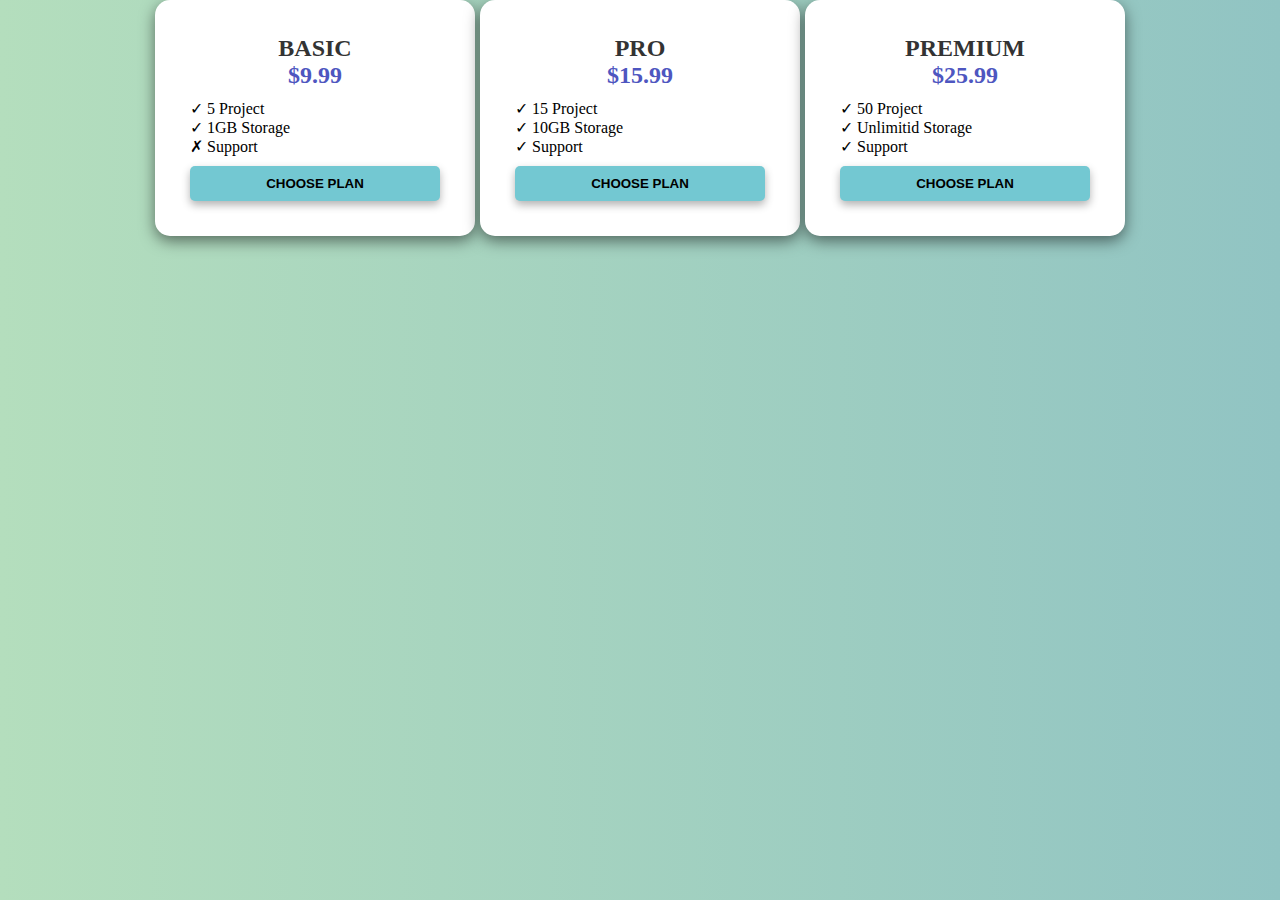
<file: 03-pricing-grid-layout/index.html>
<!DOCTYPE html>
<html lang="en">
  <head>
    <meta charset="UTF-8" />
    <meta name="viewport" content="width=device-width, initial-scale=1.0" />
    <title>PROJECT 3: PRICING GRID LAYOUT</title>
    <style>
      body {
        margin: 0;
        padding: 0;
        background: linear-gradient(90deg, #b4debd 0%, #91c4c3 100%);
        font-family: "Poppins";
        display: flex;
        align-items: center;
        justify-content: center;
      }
      .pricing-container {
        display: flex;
        flex-direction: row;
        align-items: center;
        justify-content: center;
        gap: 5px;
        flex-wrap: wrap;
      }
      .pricing-card {
        background-color: white;
        box-shadow: 0 5px 15px rgba(0, 0, 0, 0.5);
        padding: 35px;
        flex-basis: 170px;
        border-radius: 15px;
        transition: transform 0.3s ease, box-shadow 0.3s ease;
      }
      .pricing-card:hover {
        transform: translateY(-5px);
        box-shadow: 0 10px 25px rgba(0, 0, 0, 0.2);
      }
      .pricing-card h3 {
        font-size: 24px;
        text-align: center;
        margin: 0;
        text-transform: uppercase;
        color: #333;
        flex: 1;
        min-width: 250px;
        max-width: 300px;
      }
      .price {
        font-size: 24px;
        text-align: center;
        margin-bottom: 10px;
        color: #4e56c0;
        font-weight: bold;
      }
      .features {
        list-style: none;
        margin: auto;
        padding: 0;
      }

      button {
        background-color: #73c8d2;
        color: black;
        border-radius: 5px;
        padding: 10px;
        width: 100%;
        margin-top: 10px;
        border: none;
        box-shadow: 0 4px 8px rgba(0, 0, 0, 0.3);
        text-transform: uppercase;
        font-weight: bold;
      }
      button:hover {
        transition: 0.2s ease-in;
        color: white;
        background-color: #4e56c0;
        transform: translateY(-2px);
      }
    </style>
  </head>
  <body>
    <div class="pricing-container">
      <div class="pricing-card">
        <h3>Basic</h3>
        <div class="price">$9.99</div>
        <ul class="features">
          <li>✓ 5 Project</li>
          <li>✓ 1GB Storage</li>
          <li>✗ Support</li>
        </ul>
        <button>Choose Plan</button>
      </div>
      <div class="pricing-card">
        <h3>Pro</h3>
        <div class="price">$15.99</div>
        <ul class="features">
          <li>✓ 15 Project</li>
          <li>✓ 10GB Storage</li>
          <li>✓ Support</li>
        </ul>
        <button>Choose Plan</button>
      </div>
      <div class="pricing-card">
        <h3>Premium</h3>
        <div class="price">$25.99</div>
        <ul class="features">
          <li>✓ 50 Project</li>
          <li>✓ Unlimitid Storage</li>
          <li>✓ Support</li>
        </ul>
        <button>Choose Plan</button>
      </div>
    </div>
  </body>
</html>
</file>
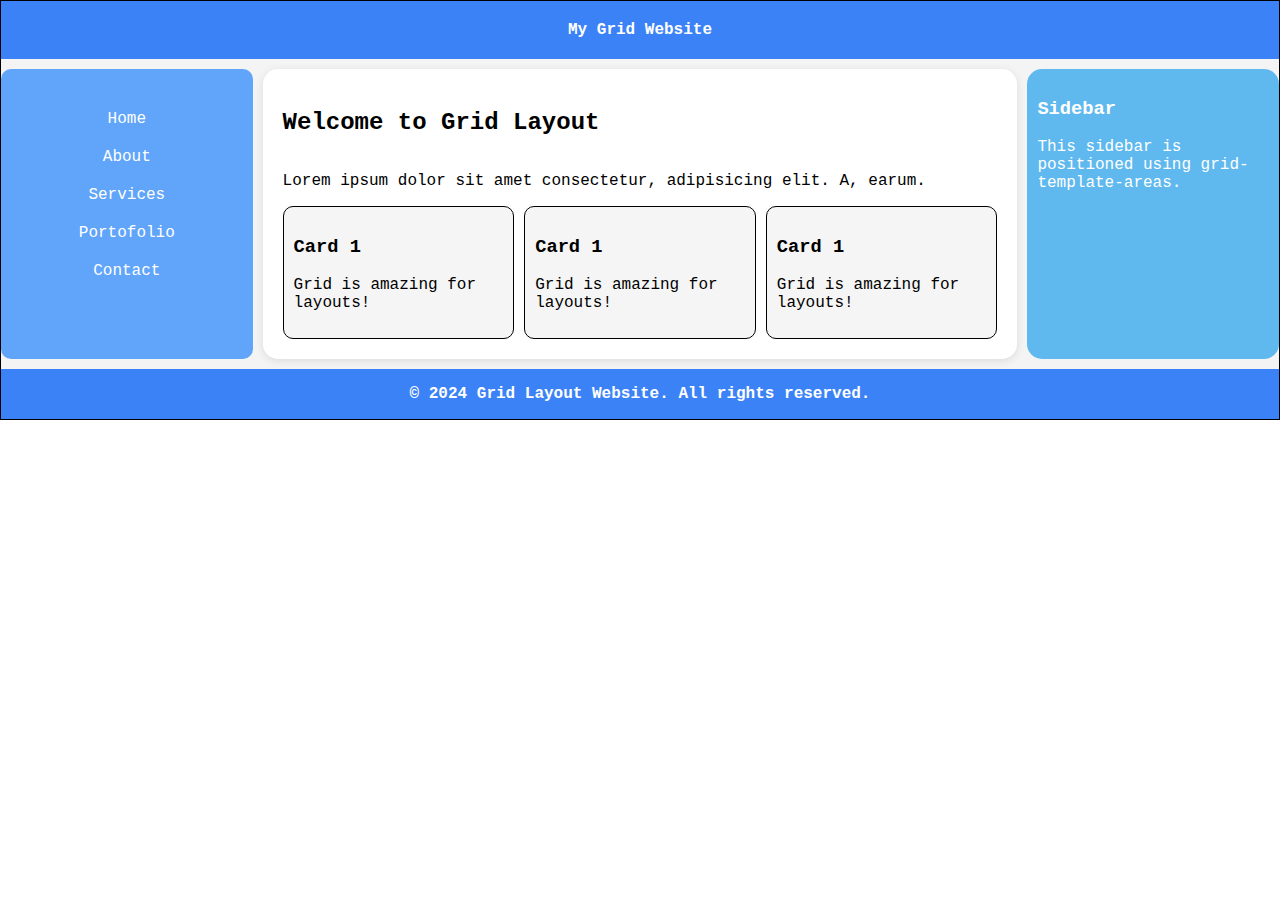
<file: 07-dashboard-layout-grid/index.html>
<!DOCTYPE html>
<html lang="en">
  <head>
    <meta charset="UTF-8" />
    <meta name="viewport" content="width=device-width, initial-scale=1.0" />
    <title>GRID LAYOUT WEBSITE (Basic)</title>
    <style>
      body {
        margin: 0;
        padding: 0;
        font-family: "Courier New", Courier, monospace;
      }
      .website-grid {
        display: grid;
        grid-template-columns: 1fr 3fr 1fr;
        /* grid-template-rows: 80px 1fr 100px; */
        border: 1px solid black;
        grid-template-areas:
          "header header header"
          "nav main sidebar"
          "footer footer footer";
        background-color: #f4f4f4;
        gap: 10px;
      }
      .header {
        grid-area: header;
        background-color: #3b82f6;
        color: white;
        padding: 20px;
        font-weight: 600;
        text-align: center;
      }
      .nav {
        grid-area: nav;
        background-color: #60a5fa;
        padding: 10px;
        border-radius: 10px;
        color: white;
      }
      .nav-menu {
        list-style: none;
        display: flex;
        flex-direction: column;
        gap: 20px;
        align-items: center;
        justify-content: center;
        padding: 15px;
        font-size: 16px;
      }
      .nav-menu li:hover {
        color: black;
        transition: all 0.3s ease-in;
        background-color: yellow;
      }
      .main {
        grid-area: main;
        background-color: #fff;
        padding: 20px;
        border-radius: 15px;
        box-shadow: 0 2px 10px rgba(0, 0, 0, 0.1);
        display: grid;
      }
      .content-grid {
        display: grid;
        grid-template-columns: repeat(auto-fit, minmax(200px, 1fr));
        gap: 10px;
      }
      .content-card {
        border: 1px solid black;
        border-radius: 10px;
        padding: 10px;
        background-color: #f5f5f5;
      }
      .sidebar {
        grid-area: sidebar;
        background-color: #5fb9ee;
        border-radius: 15px;
        color: white;
        padding: 10px;
      }
      .footer {
        grid-area: footer;
        background-color: #3b82f6;
        text-align: center;
        color: white;
        font-weight: 600;
      }
      @media (max-width: 768px) {
        .website-grid {
          display: grid;
          grid-template-columns: 1fr;
          /* grid-template-rows: 80px 1fr 100px; */
          border: 1px solid black;
          grid-template-areas:
            "header"
            "nav"
            "main"
            "sidebar"
            "footer";
        }
        .content-grid {
          grid-template-columns: 1fr;
        }
      }
    </style>
  </head>
  <body>
    <div class="website-grid">
      <header class="header">My Grid Website</header>
      <nav class="nav">
        <ul class="nav-menu">
          <li>Home</li>
          <li>About</li>
          <li>Services</li>
          <li>Portofolio</li>
          <li>Contact</li>
        </ul>
      </nav>
      <main class="main">
        <h2>Welcome to Grid Layout</h2>
        <p>
          Lorem ipsum dolor sit amet consectetur, adipisicing elit. A, earum.
        </p>
        <div class="content-grid">
          <div class="content-card">
            <h3>Card 1</h3>
            <p>Grid is amazing for layouts!</p>
          </div>
          <div class="content-card">
            <h3>Card 1</h3>
            <p>Grid is amazing for layouts!</p>
          </div>
          <div class="content-card">
            <h3>Card 1</h3>
            <p>Grid is amazing for layouts!</p>
          </div>
        </div>
      </main>
      <aside class="sidebar">
        <h3>Sidebar</h3>
        <p>This sidebar is positioned using grid-template-areas.</p>
      </aside>
      <footer class="footer">
        <p>&copy; 2024 Grid Layout Website. All rights reserved.</p>
      </footer>
    </div>
  </body>
</html>
</file>
